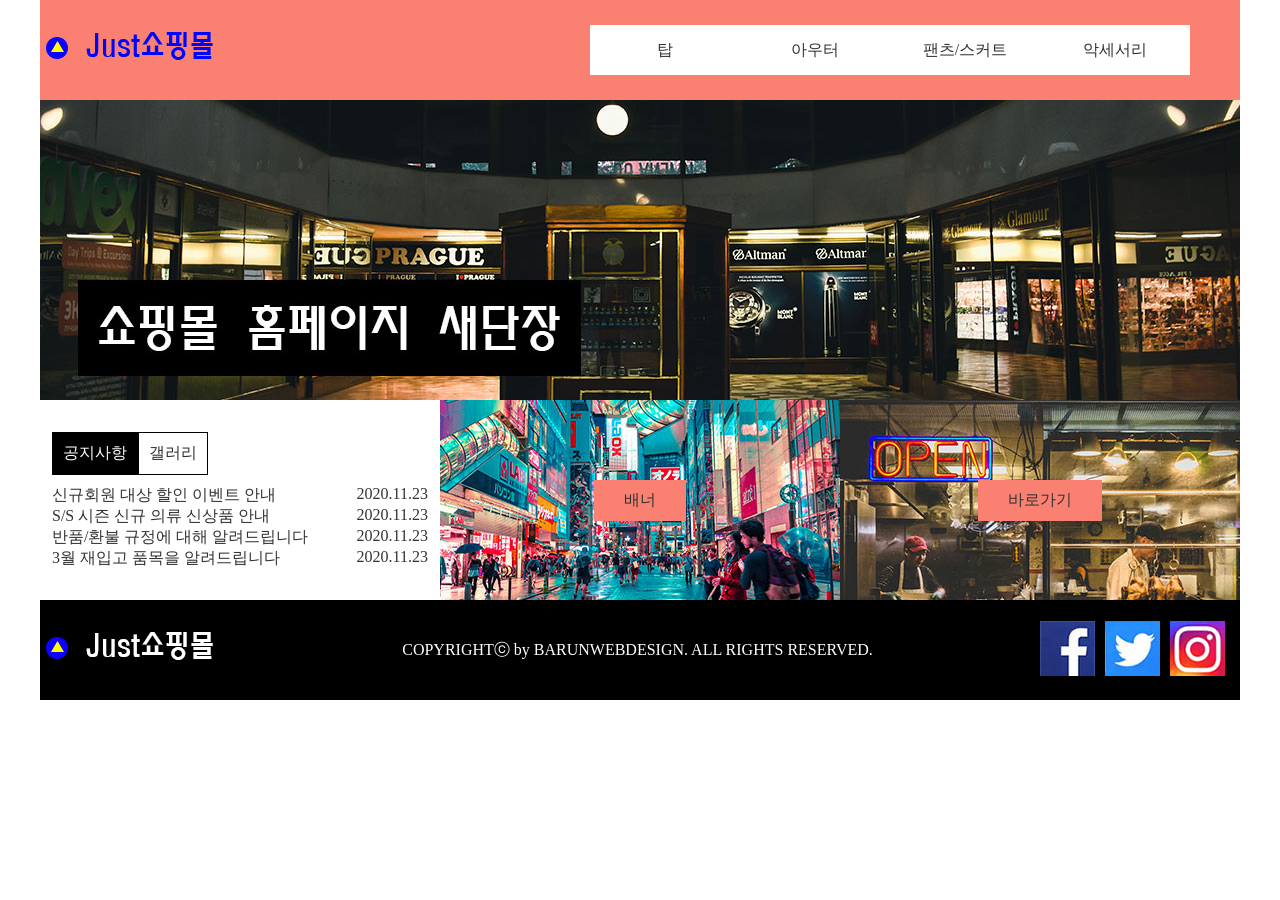
<file: 1. Just쇼핑몰/A-001/index.html>
<!DOCTYPE html>
<html lang="en">
<head>
    <meta charset="UTF-8">
    <meta name="viewport" content="width=device-width, initial-scale=1.0">
    <title>Just쇼핑몰</title>
    <link rel="stylesheet" href="./css/style.css">
    <script src="./js/jquery-1.12.3.js"></script>
    <script src="./js/index.js"></script>
</head>
<body>
    <header>
        <h1 class="logo">
            <a href="#"><img src="./img/logo.png" alt="Just쇼핑몰"></a>
        </h1>
        <ul class="gnb">
            <li><a href="#">탑</a>
                <ul>
                    <li><a href="#">블라우스</a></li>
                    <li><a href="#">티</a></li>
                    <li><a href="#">셔츠</a></li>
                    <li><a href="#">니트</a></li>
                </ul>
            </li>
            <li><a href="#">아우터</a>
                <ul>
                    <li><a href="#">자켓</a></li>
                    <li><a href="#">점퍼</a></li>
                    <li><a href="#">코트</a></li>
                </ul>
            </li>
            <li><a href="#">팬츠/스커트</a>
                <ul>
                    <li><a href="#">긴바지</a></li>
                    <li><a href="#">짧은바지</a></li>
                    <li><a href="#">스커트</a></li>
                    <li><a href="#">데님</a></li>
                </ul>
            </li>
            <li><a href="#">악세서리</a>
                <ul>
                    <li><a href="#">귀고리</a></li>
                    <li><a href="#">목걸이</a></li>
                    <li><a href="#">반지</a></li>
                    <li><a href="#">팔찌</a></li>
                </ul>
            </li>
            
        </ul>
    </header>

    <div class="station">
        <ul class="train">
            <li><img src="./img/slide1.jpg" alt="쇼핑몰 홈페이지 새단장"></li>
            <li><img src="./img/slide2.jpg" alt="이달의 쇼핑 이벤트"></li>
            <li><img src="./img/slide3.jpg" alt="장바구니 할인 이벤트"></li>
        </ul>
    </div>

    <div class="contents">
        <section>
            <div class="tab_admin">
                <div class="tabs">
                    <a href="#" class="on">공지사항</a>
                    <a href="#">갤러리</a>
                </div>
                <div class="tab_contents">
                    <ul class="notice on">
                        <li id="btn_open">
                            <a href="#">신규회원 대상 할인 이벤트 안내</a>
                            <span>2020.11.23</span>
                        </li>
                        <li>
                            <a href="#">S/S 시즌 신규 의류 신상품 안내</a>
                            <span>2020.11.23</span>
                        </li>
                        <li>
                            <a href="#">반품/환불 규정에 대해 알려드립니다</a>
                            <span>2020.11.23</span>
                        </li>
                        <li>
                            <a href="#">3월 재입고 품목을 알려드립니다</a>
                            <span>2020.11.23</span>
                        </li>
                    </ul>

                    <ul class="gall">
                        <li>
                            <a href="#"><img src="./img/icon1.jpg" alt="갤러리1 이미지"></a>
                        </li>
                        <li>
                            <a href="#"><img src="./img/icon2.jpg" alt="갤러리2 이미지"></a>
                        </li>
                        <li>
                            <a href="#"><img src="./img/icon3.jpg" alt="갤러리3 이미지"></a>
                        </li>
                    </ul>
                </div>
            </div>
        
        </section>

        <section class="banner">
            <a href="#">배너</a>
        </section>

        <section class="direct">
            <a href="#">바로가기</a>
        </section>
    </div>

    <footer>
        <h1 class="flogo">
            <a href="#"><img src="./img/flogo.png" alt="Just쇼핑몰"></a>
        </h1>

        <div class="copy">
            COPYRIGHTⓒ by BARUNWEBDESIGN. ALL RIGHTS RESERVED.
        </div>
        
        <ul class="sns">
            <li><a href="#"><img src="./img/sns1.jpg" alt="페이스북"></a></li>
            <li><a href="#"><img src="./img/sns2.jpg" alt="트위터"></a></li>
            <li><a href="#"><img src="./img/sns3.jpg" alt="인스타그램"></a></li>
        </ul>
    </footer>

    <div class="popup">
        <h2>신규회원 대상 이벤트 안내</h2>
        <p>
            즐거운 쇼핑 환경을 위해 항상 노력하는 JUST 쇼핑몰입니다.<br>
             고객님들께 한 단계 더 나아가 보답하는 ON쇼핑몰이 되고자신규회원 대상 10% 할인 이벤트를 실시하고 있습니다.<br>
              웹과 모바일에서 모두 이용 가능하며, 수준 높은 서비스를 위해 앞으로도 꾸준히 노력할 것을 약속드립니다.
        </p>
        <div class="popup_ctl">
            <span class="btn_close">닫기</span>
        </div>
    </div>
</body>
</html>
</file>
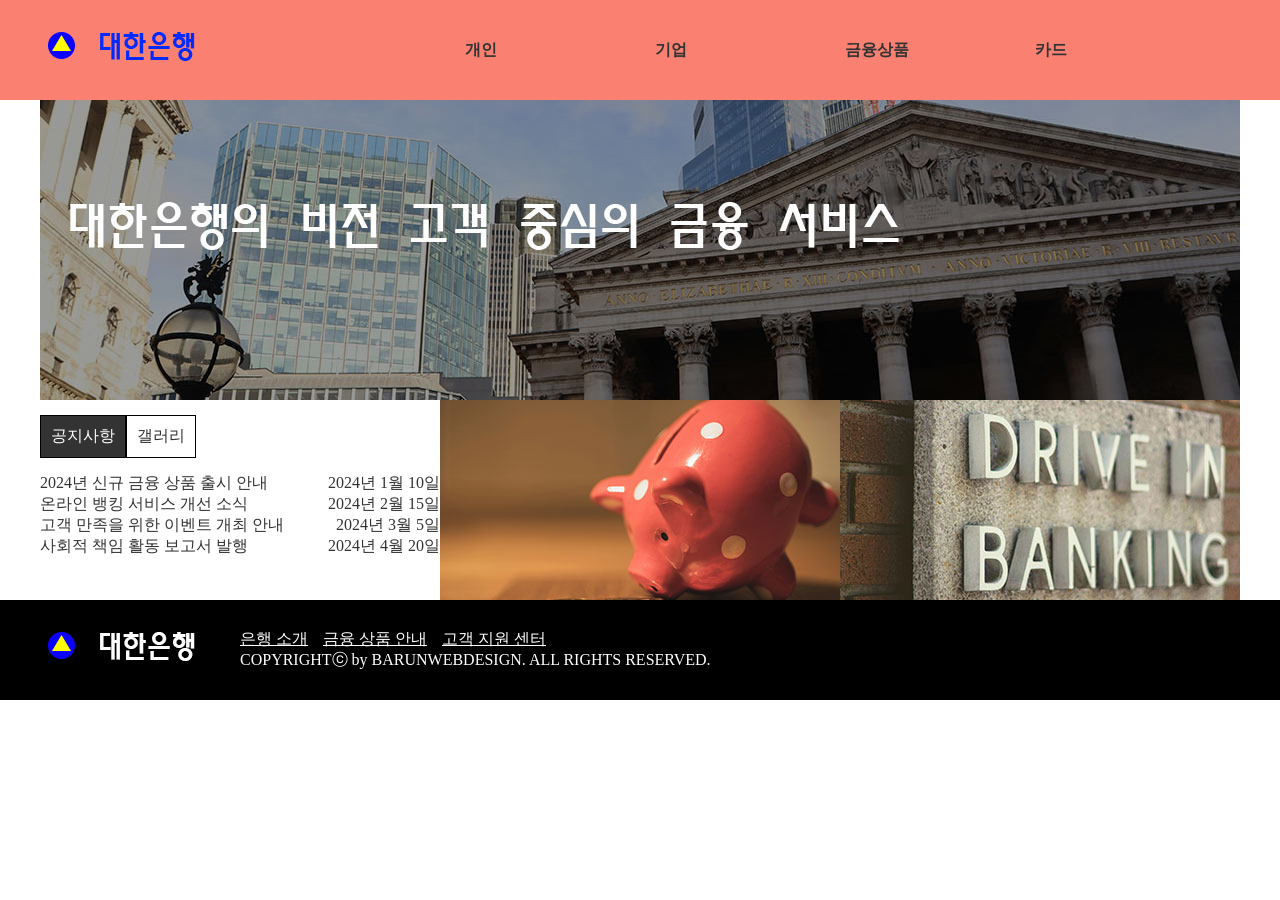
<file: 2. 대한은행/B001/index.html>
<!DOCTYPE html>
<html lang="en">
<head>
    <meta charset="UTF-8">
    <meta name="viewport" content="width=device-width, initial-scale=1.0">
    <title>대한은행</title>
    <link rel="stylesheet" href="./css/style.css">
    <script src="./js/jquery-1.12.3.js"></script>
    <script src="./js/index.js"></script>
</head>
<body>
    <div class="top">
        <header>
            <h1 class="logo">
                <a href="#"><img src="./img/logo.png" alt="대한은행"></a>
            </h1>
            <ul class="gnb">
                <li>
                    <a href="#">개인</a>
                    <ul>
                        <li><a href="#">조회</a></li>
                        <li><a href="#">이체</a></li>
                        <li><a href="#">공과금</a></li>
                        <li><a href="#">예금/신탁</a></li>
                    </ul>
                </li>
                <li>
                    <a href="#">기업</a>
                    <ul>
                        <li><a href="#">조회</a></li>
                        <li><a href="#">이체</a></li>
                        <li><a href="#">전자결제</a></li>
                        <li><a href="#">수표/어음</a></li>
                    </ul>
                </li>
                <li>
                    <a href="#">금융상품</a>
                    <ul>
                        <li><a href="#">저축상품</a></li>
                        <li><a href="#">대출상품</a></li>
                        <li><a href="#">투자상품</a></li>
                    </ul>
                </li>
                <li>
                    <a href="#">카드</a>
                    <ul>
                        <li><a href="#">카드정보</a></li>
                        <li><a href="#">카드신청</a></li>
                        <li><a href="#">이용내역조회</a></li>
                    </ul>
                </li>
            </ul>
        </header>
    </div>

    <div class="station">
        <ul class="train">
            <li><img src="./img/s1.jpg" alt="대한은행의 비전 고객 중심의 금융 서비스"></li>
            <li><img src="./img/s2.jpg" alt="혁신적인 금융 상품 소개 당신의 금융 파트너"></li>
            <li><img src="./img/s3.jpg" alt="사회적 책임 지속 가능한 발전을 위한 노력"></li>
        </ul>
    </div>
    
    <div class="contents">
        <section>
            <div class="tabs">
                <a href="#" class="on">공지사항</a>
                <a href="#">갤러리</a>
            </div>
            <div class="tab_contents">
                <ul class="notice on">
                    <li>
                        <a href="#" id="btn_open">2024년 신규 금융 상품 출시 안내</a>
                        <span>2024년 1월 10일</span>
                    </li>
                    <li>
                        <a href="#">온라인 뱅킹 서비스 개선 소식</a>
                        <span>2024년 2월 15일</span>
                    </li>
                    <li>
                        <a href="#">고객 만족을 위한 이벤트 개최 안내</a>
                        <span>2024년 3월 5일</span>
                    </li>
                    <li>
                        <a href="#">사회적 책임 활동 보고서 발행</a>
                        <span>2024년 4월 20일</span>
                    </li>
                </ul>

                <ul class="gall">
                    <li>
                        <a href="#"><img src="./img/icon1.jpg" alt="바로가기1"></a>
                    </li>
                    <li>
                        <a href="#"><img src="./img/icon2.jpg" alt="바로가기2"></a>
                    </li>
                    <li>
                        <a href="#"><img src="./img/icon3.jpg" alt="바로가기3"></a>
                    </li>
                </ul>
            </div>
        </section>

        <section class="banner">
            <a href="#"><img src="./img/banner.jpg" alt="배너 이미지1"></a>
        </section>

        <section class="direct">
            <a href="#"><img src="./img/direct.jpg" alt="바로가기 이미지"></a>
        </section>
    </div>

    <div class="bottom">
        <footer>
            <h1 class="flogo">
                <a href="#"><img src="./img/flogo.png" alt="대한은행"></a>
            </h1>
            <div>
                <ul class="foot_menu">
                    <li><a href="#">은행 소개</a></li>
                    <li><a href="#">금융 상품 안내</a></li>
                    <li><a href="#">고객 지원 센터</a></li>
                </ul>
                <div class="copy">COPYRIGHTⓒ by BARUNWEBDESIGN. ALL RIGHTS RESERVED.</div>
            </div>
        </footer>
    </div>

    <div class="popup">
        <h2>대한은행에 오신 것을 환영합니다!</h2>
        <p>
            안녕하세요!<br>
            대한은행을 방문해 주셔서 감사합니다.<br>
            고객님께 최상의 금융 서비스를 제공하기 위해 노력하고 있습니다.<br>
            새로운 금융 상품과 이벤트에 대한 정보는 아래 링크를 통해 확인해 주세요!
        </p>
        <div class="popup_ctl">
            <span class="btn_close">X닫기</span>
        </div>
    </div>
    
</body>
</html>
</file>
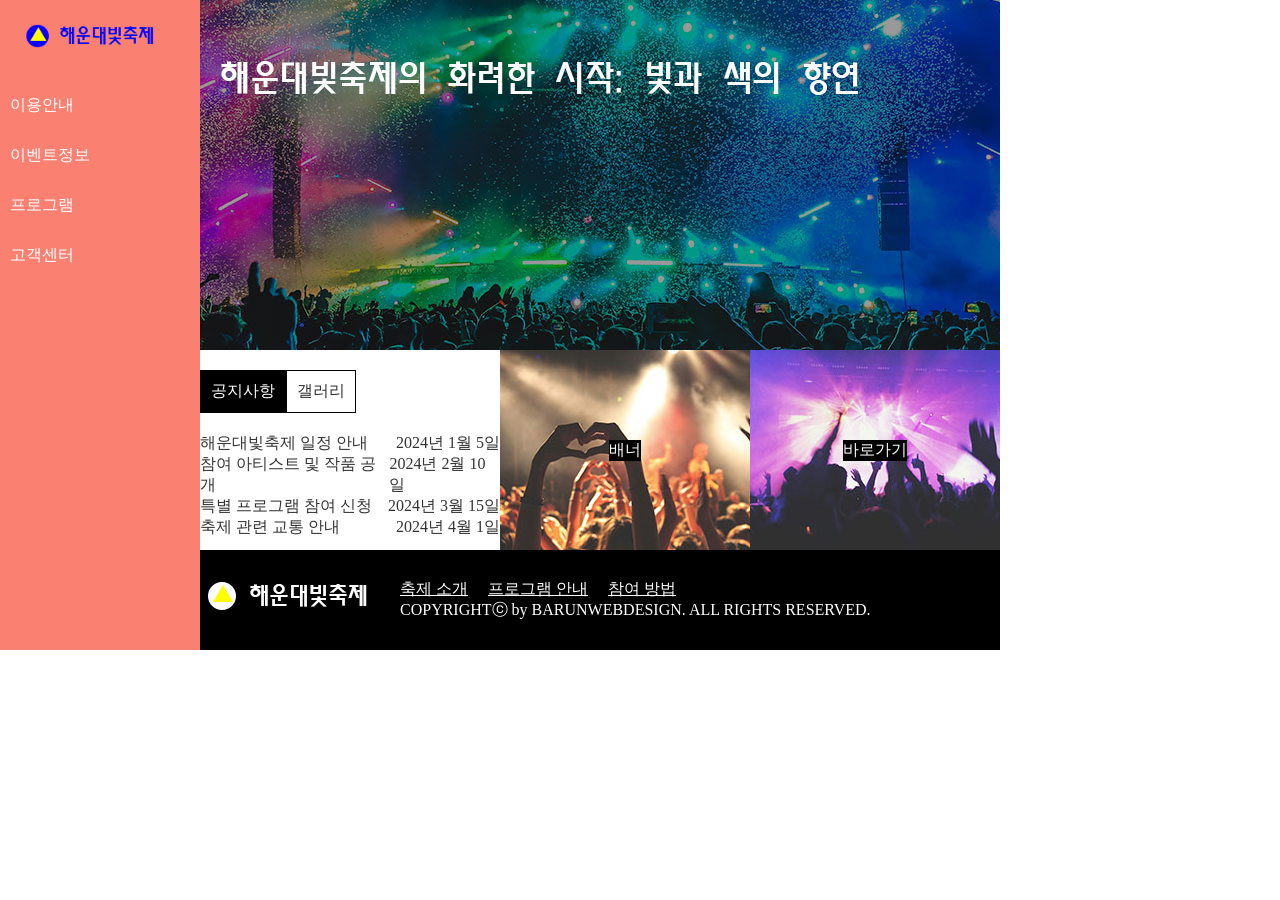
<file: 3. 해운대빛축제/C001/index.html>
<!DOCTYPE html>
<html lang="en">
<head>
    <meta charset="UTF-8">
    <meta name="viewport" content="width=device-width, initial-scale=1.0">
    <title>해운대빛축제</title>
    <link rel="stylesheet" href="./css/style.css">
    <script src="./js/jquery-1.12.3.js"></script>
    <script src="./js/index.js"></script>
</head>
<body>
    <div class="container">
        <header>
            <h1 class="logo">
                <a href="#"><img src="./img/logo.png" alt="해운대빛축제"></a>
            </h1>
            <ul class="gnb">
                <li>
                    <a href="#">이용안내</a>
                    <ul>
                        <li><a href="#">이용방법</a></li>
                        <li><a href="#">이용시간</a></li>
                        <li><a href="#">이용요금</a></li>
                    </ul>
                </li>
                <li>
                    <a href="#">이벤트정보</a>
                    <ul>
                        <li><a href="#">현장이벤트</a></li>
                        <li><a href="#">온라인이벤트</a></li>
                        <li><a href="#">이벤트예약</a></li>
                    </ul>
                </li>
                <li>
                    <a href="#">프로그램</a>
                    <ul>
                        <li><a href="#">프로그램안내</a></li>
                        <li><a href="#">온라인예약</a></li>
                        <li><a href="#">단체예약상담</a></li>
                    </ul>
                </li>
                <li>
                    <a href="#">고객센터</a>
                    <ul>
                        <li><a href="#">공지사항</a></li>
                        <li><a href="#">자주묻는질문</a></li>
                        <li><a href="#">자료실</a></li>
                    </ul>
                </li>
            </ul>
        </header>
        <div class="wrap">
            <div class="station">
                <ul class="train">
                    <li class="on"><img src="./img/s1.jpg" alt="해운대빛축제의 화려한 시작: 빛과 색의 향연"></li>
                    <li><img src="./img/s2.jpg" alt="주요 프로그램 소개: 가족과 함께하는 즐거운 시간"></li>
                    <li><img src="./img/s3.jpg" alt="빛의 예술: 설치 미술과 조명의 조화"></li>
                </ul>
            </div>

            <div class="contents">
                <section>
                    <div class="tabs">
                        <a href="#" class="on">공지사항</a>
                        <a href="#">갤러리</a>
                    </div>
                    <div class="tab_contents">
                        <ul class="notice on">
                            <li>
                                <a href="#" id="btn_open">해운대빛축제 일정 안내</a>
                                <span>2024년 1월 5일</span>
                            </li>
                            <li>
                                <a href="#">참여 아티스트 및 작품 공개</a>
                                <span>2024년 2월 10일</span>
                            </li>
                            <li>
                                <a href="#">특별 프로그램 참여 신청</a>
                                <span>2024년 3월 15일</span>
                            </li>
                            <li>
                                <a href="#">축제 관련 교통 안내</a>
                                <span>2024년 4월 1일</span>
                            </li>
                        </ul>
                        <ul class="gal">
                            <li>
                                <a href="#"><img src="./img/g1.jpg" alt="갤러리 이미지1"></a>
                            </li>
                            <li>
                                <a href="#"><img src="./img/g2.jpg" alt="갤러리 이미지2"></a>
                            </li>
                            <li>
                                <a href="#"><img src="./img/g3.jpg" alt="갤러리 이미지3"></a>
                            </li>
                        </ul>
                    </div>
                </section>
                <section class="banner">
                    <a href="#">배너</a>
                </section>
                <section class="direct">
                    <a href="#">바로가기</a>
                </section>
            </div>
            <footer>
                <h1>
                    <a href="#"><img src="./img/flogo.png" alt="해운대빛축제"></a>
                </h1>
                <div>
                    <ul class="foot_menu">
                        <li><a href="#">축제 소개</a></li>
                        <li><a href="#">프로그램 안내</a></li>
                        <li><a href="#">참여 방법</a></li>
                    </ul>
                    <div class="copy">
                        COPYRIGHTⓒ by BARUNWEBDESIGN. ALL RIGHTS RESERVED.
                    </div>
                </div>
            </footer>
        </div>
    </div>

    <div class="popup">
        <h2>해운대빛축제에 오신 것을 환영합니다!</h2>
        <p>
            안녕하세요!<br>
            해운대빛축제를 찾아주셔서 감사합니다.<br>
            올해 축제는 빛과 색의 환상적인 조화를 통해 여러분에게 특별한 경험을 선사할 예정입니다.<br>
            축제의 일정, 주요 프로그램, 그리고 특별 이벤트에 대한 정보는 아래 링크를 통해 확인하실 수 있습니다.<br>
            함께 즐거운 시간을 보내고 잊지 못할 추억을 만들어 보세요!
        </p>
        <div class="popup_ctl">
            <div class="btn_close">X닫기</div>
        </div>
    </div>
</body>
</html>
</file>
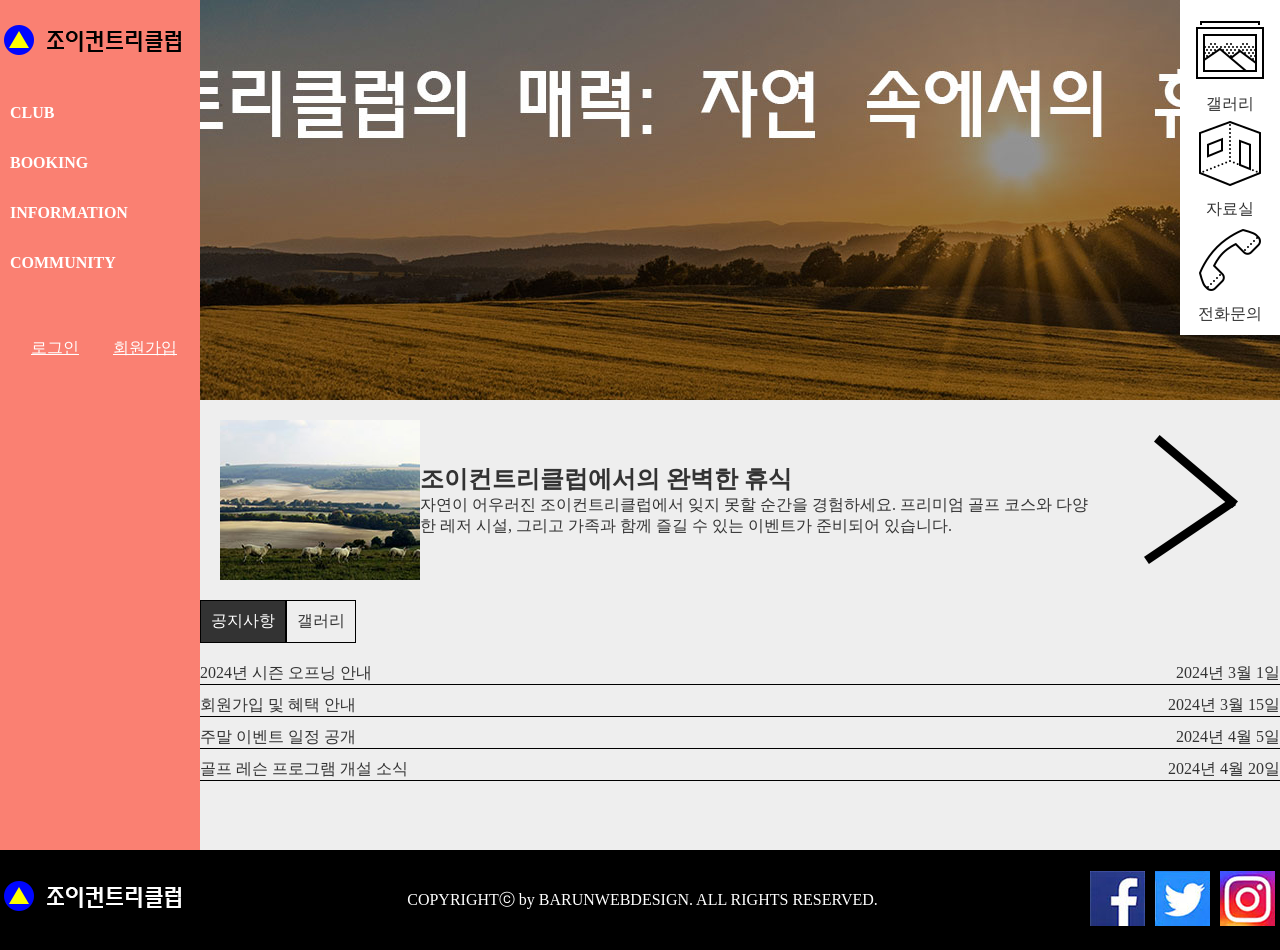
<file: 4. 조이컨트리클럽/D001/index.html>
<!DOCTYPE html>
<html lang="en">
<head>
    <meta charset="UTF-8">
    <meta name="viewport" content="width=device-width, initial-scale=1.0">
    <title>조이컨트리클럽</title>
    <link rel="stylesheet" href="./css/style.css">
    <script src="./js/jquery-1.12.3.js"></script>
    <script src="./js/index.js"></script>
</head>
<body>
    <div class="container">
        <header>
            <h1 class="logo">
                <img src="./img/logo.png" alt="조이컨트리클럽">
            </h1>
            <ul class="gnb">
                <li>
                    <a href="#">CLUB</a>
                    <ul>
                        <li>
                            <a href="#">클럽소개</a>
                        </li>
                        <li>
                            <a href="#">시설안내</a>
                        </li>
                    </ul>
                </li>
                <li>
                    <a href="#">BOOKING</a>
                    <ul>
                        <li>
                            <a href="#">요금안내</a>
                        </li>
                        <li>
                            <a href="#">예약안내</a>
                        </li>
                        <li>
                            <a href="#">위약안내</a>
                        </li>
                    </ul>
                </li>
                <li>
                    <a href="#">INFORMATION</a>
                    <ul>
                        <li>
                            <a href="#">명예의 전당</a>
                        </li>
                        <li>
                            <a href="#">이벤트</a>
                        </li>
                        <li>
                            <a href="#">자료실</a>
                        </li>
                        <li>
                            <a href="#">포토갤러리</a>
                        </li>
                    </ul>
                </li>
                <li>
                    <a href="#">COMMUNITY</a>
                    <ul>
                        <li>
                            <a href="#">공지사항</a>
                        </li>
                        <li>
                            <a href="#">Q&A</a>
                        </li>
                    </ul>
                </li>
            </ul>
            <ul class="spot">
                <li><a href="#">로그인</a></li>
                <li><a href="#">회원가입</a></li>
            </ul>
        </header>
        <div class="wrap">
            <div class="station">
                <ul class="train">
                    <li><img src="./img/s1.jpg" alt="조이컨트리클럽의 매력: 자연 속에서의 휴식"></li>
                    <li><img src="./img/s2.jpg" alt="주요 시설 안내: 골프, 레저 및 편의 시설"></li>
                    <li><img src="./img/s3.jpg" alt="이벤트 및 특별 프로그램: 가족과 함께하는 즐거운 시간"></li>
                </ul>
                <div class="direct">
                    <ul>
                        <li>
                            <a href="#">
                                <img src="./img/icon1.png" alt="갤러리">
                                <p>갤러리</p>
                            </a>
                        </li>
                        <li>
                            <a href="#">
                                <img src="./img/icon2.png" alt="자료실">
                                <p>자료실</p>
                            </a>
                        </li>
                        <li>
                            <a href="#">
                                <img src="./img/icon3.png" alt="전화문의">
                                <p>전화문의</p>
                            </a>
                        </li>
                    </ul>
                </div>
            </div>
            <div class="banner">
                <img src="./img/banner.jpg"  alt="배너">
                <div>
                    <h2>조이컨트리클럽에서의 완벽한 휴식</h2>
                    <p>
                        자연이 어우러진 조이컨트리클럽에서 잊지 못할 순간을 경험하세요.
                        프리미엄 골프 코스와 다양한 레저 시설, 그리고 가족과 함께 즐길 수 있는 이벤트가 준비되어 있습니다.
                    </p>
                </div>
                <img src="./img/arrow.png" alt="배너페이지 이동">
            </div>
            <div class="tabmenu">
                <div class="tabs">
                    <a href="#" class="on">공지사항</a>
                    <a href="#">갤러리</a>
                </div>
                <div class="tabcontents">
                    <ul class="notice on">
                        <li>
                            <a href="#" id="btn_open">2024년 시즌 오프닝 안내</a>
                            <span>2024년 3월 1일</span>
                        </li>
                        <li>
                            <a href="#">회원가입 및 혜택 안내</a>
                            <span>2024년 3월 15일</span>
                        </li>
                        <li>
                            <a href="#">주말 이벤트 일정 공개</a>
                            <span>2024년 4월 5일</span>
                        </li>
                        <li>
                            <a href="#">골프 레슨 프로그램 개설 소식</a>
                            <span>2024년 4월 20일</span>
                        </li>
                    </ul>
                    <ul class="gall">
                        <li>
                            <a href="#"><img src="./img/g1.jpg" alt="갤러리1"></a>
                        </li>
                        <li>
                            <a href="#"><img src="./img/g2.jpg" alt="갤러리2"></a>
                        </li>
                        <li>
                            <a href="#"><img src="./img/g3.jpg" alt="갤러리3"></a>
                        </li>
                    </ul>
                </div>
            </div>
        </div>
    </div>
    <footer>
        <h1 class="flogo">
            <a href="#">
                <img src="./img/flogo.png" alt="조이컨트리클럽">
            </a>
        </h1>
        <div class="copy">COPYRIGHTⓒ by BARUNWEBDESIGN. ALL RIGHTS RESERVED.</div>
        <ul class="sns">
            <li><a href="#"><img src="./img/sns1.jpg" alt="페이스북"></a></li>
            <li><a href="#"><img src="./img/sns2.jpg" alt="트위터"></a></li>
            <li><a href="#"><img src="./img/sns3.jpg" alt="인스타그램"></a></li>
        </ul>
    </footer>

    <div class="popup">
        <h2>조이컨트리클럽에 오신 것을 환영합니다!</h2>
        <p>
            안녕하세요!
            조이컨트리클럽을 찾아주셔서 감사합니다.
            저희 클럽은 자연과 함께하는 다양한 레저 활동을 통해 여러분에게 특별한 경험을 제공하고자 합니다.
            시설 안내와 최신 이벤트 정보는 아래 링크를 통해 확인해 주세요.
            가족 및 친구와 함께 잊지 못할 추억을 만들어보세요!
        </p>
        <div class="popup_ctl">
            <span class="btn_close">X닫기</span>
        </div>
    </div>
    
</body>
</html>
</file>
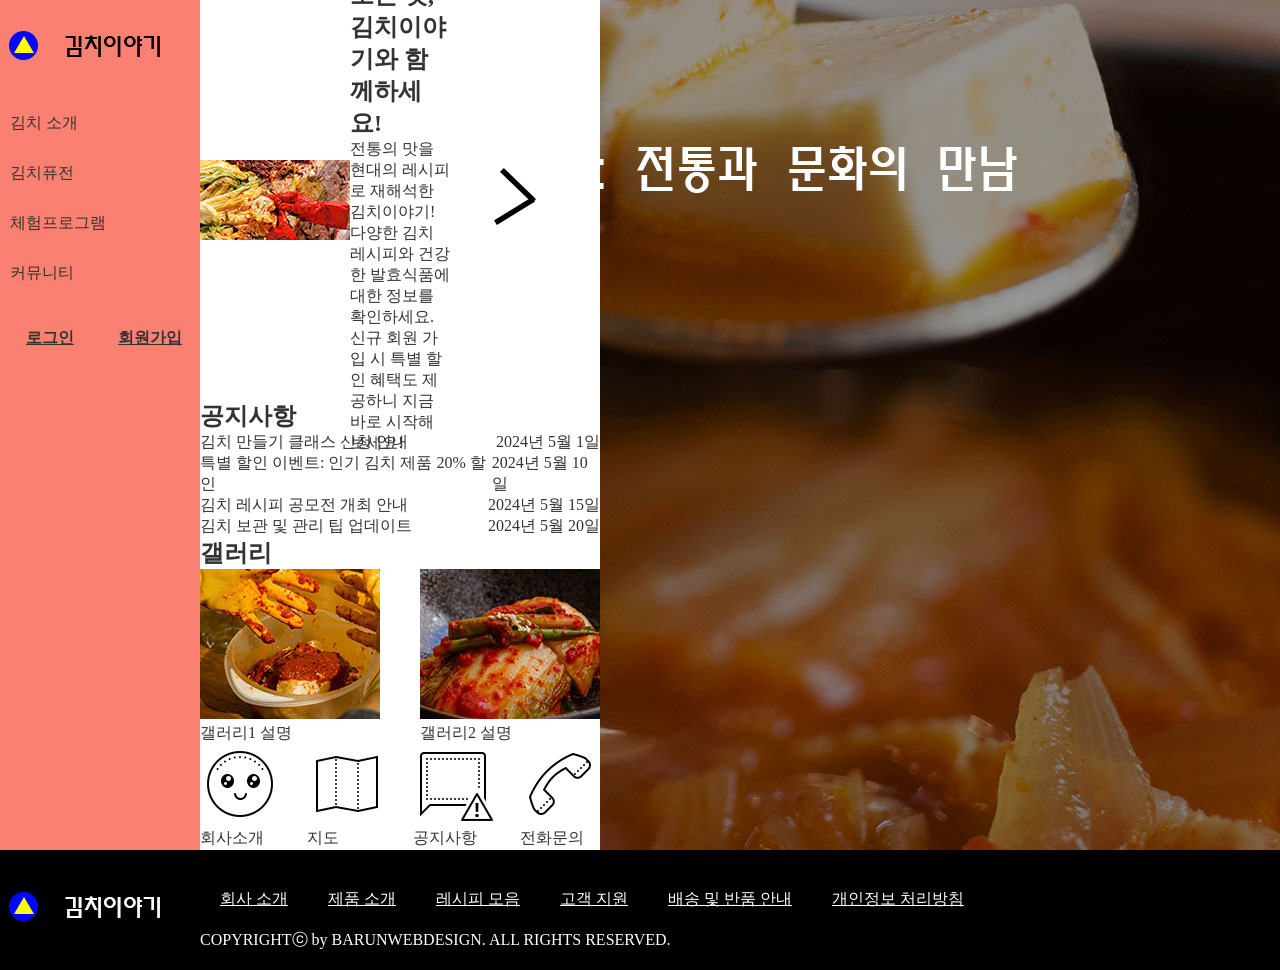
<file: 5. 김치이야기/E001/index.html>
<!DOCTYPE html>
<html lang="en">
<head>
    <meta charset="UTF-8">
    <meta name="viewport" content="width=device-width, initial-scale=1.0">
    <title>김치이야기</title>
    <link rel="stylesheet" href="./css/style.css">
    <script src="./js/jquery-1.12.3.js"></script>
    <script src="./js/index.js"></script>
</head>
<body>
    <div class="container">
        <header>
            <h1 class="logo">
                <a href="#"><img src="./img/logo.png" alt="김치이야기"></a>
            </h1>
            <ul class="gnb">
                <li>
                    <a href="#">김치 소개</a>
                    <ul>
                        <li>
                            <a href="#">초대의 글</a>
                        </li>
                        <li>
                            <a href="#">김치의 유래</a>
                        </li>
                        <li>
                            <a href="#">김치 재료</a>
                        </li>
                        <li>
                            <a href="#">오시는 길</a>
                        </li>
                    </ul>
                </li>
                <li>
                    <a href="#">김치퓨전</a>
                    <ul>
                        <li>
                            <a href="#">지역별 김치</a>
                        </li>
                        <li>
                            <a href="#">김치 스파게티</a>
                        </li>
                        <li>
                            <a href="#">김치 볶음밥</a>
                        </li>
                        <li>
                            <a href="#">김치와 고기</a>
                        </li>
                    </ul>
                </li>
                <li>
                    <a href="#">체험프로그램</a>
                    <ul>
                        <li>
                            <a href="#">김치 담그기</a>
                        </li>
                        <li>
                            <a href="#">명사와 함께</a>
                        </li>
                        <li>
                            <a href="#">관람하기</a>
                        </li>
                        <li>
                            <a href="#">예약하기</a>
                        </li>
                    </ul>
                </li>
                <li>
                    <a href="#">커뮤니티</a>
                    <ul>
                        <li>
                            <a href="#">공지사항</a>
                        </li>
                        <li>
                            <a href="#">참여게시판</a>
                        </li>
                        <li>
                            <a href="#">자료실</a>
                        </li>
                    </ul>
                </li>
            </ul>
            <ul class="spot">
                <li>
                    <a href="#">로그인</a>
                </li>
                <li>
                    <a href="#">회원가입</a>
                </li>
            </ul>
        </header>
        <div class="contents">
            <section class="banner">
                <img src="./img/banner.jpg" alt="김치의 모든 것, 김치이야기와 함께하세요!">
                <div class="bannertxt">
                    <h2>김치의 모든 것, 김치이야기와 함께하세요!</h2>
                    <p>
                        전통의 맛을 현대의 레시피로 재해석한 김치이야기!
                        다양한 김치 레시피와 건강한 발효식품에 대한 정보를 확인하세요.
                        신규 회원 가입 시 특별 할인 혜택도 제공하니 지금 바로 시작해 보세요!
                    </p>
                </div>
                <img src="./img/arrow.png" alt="배너 링크 이동">
            </section>
            <section>
                <h2>공지사항</h2>
                <ul class="notice">
                    <li>
                        <a href="#" id="btn_open">김치 만들기 클래스 신청 안내</a>
                        <span>2024년 5월 1일</span>
                    </li>
                    <li>
                        <a href="#">특별 할인 이벤트: 인기 김치 제품 20% 할인</a>
                        <span>2024년 5월 10일</span>
                    </li>
                    <li>
                        <a href="#">김치 레시피 공모전 개최 안내</a>
                        <span>2024년 5월 15일</span>
                    </li>
                    <li>
                        <a href="#">김치 보관 및 관리 팁 업데이트</a>
                        <span>2024년 5월 20일</span>
                    </li>
                </ul>
            </section>
            <section>
                <h2>갤러리</h2>
                <ul class="gall">
                    <li>
                        <a href="#">
                            <img src="./img/g1.jpg" alt="갤러리1">
                            <p>갤러리1 설명</p>
                        </a>
                    </li>
                    <li>
                        <a href="#">
                            <img src="./img/g2.jpg" alt="갤러리2">
                            <p>갤러리2 설명</p>
                        </a>
                    </li>
                </ul>
            </section>
            <section>
                <ul class="direct">
                    <li>
                        <a href="#">
                            <img src="./img/icon1.png" alt="회사소개">
                            <p>회사소개</p>
                        </a>
                    </li>
                    <li>
                        <a href="#">
                            <img src="./img/icon2.png" alt="지도">
                            <p>지도</p>
                        </a>
                    </li>
                    <li>
                        <a href="#">
                            <img src="./img/icon3.png" alt="공지사항">
                            <p>공지사항</p>
                        </a>
                    </li>
                    <li>
                        <a href="#">
                            <img src="./img/icon4.png" alt="전화문의">
                            <p>전화문의</p>
                        </a>
                    </li>
                </ul>
            </section>
        </div>
        <div class="station">
            <ul class="train">
                <li><img src="./img/s1.jpg" alt="김치의 역사: 전통과 문화의 만남"></li>
                <li><img src="./img/s2.jpg" alt="다양한 김치 레시피: 집에서 쉽게 만들기"></li>
                <li><img src="./img/s3.jpg" alt="김치의 건강 효능: 몸에 좋은 발효식품"></li>
            </ul>
        </div>
    </div>
    <footer>
        <h1 class="flogo">
            <a href="#"><img src="./img/flogo.png" alt="김치이야기"></a>
        </h1>
        <div class="info">
            <ul class="fmenu">
                <li><a href="#">회사 소개</a></li>
                <li><a href="#">제품 소개</a></li>
                <li><a href="#">레시피 모음</a></li>
                <li><a href="#">고객 지원</a></li>
                <li><a href="#">배송 및 반품 안내</a></li>
                <li><a href="#">개인정보 처리방침</a></li>
            </ul>
            <div class="copy">COPYRIGHTⓒ by BARUNWEBDESIGN. ALL RIGHTS RESERVED.</div>
        </div>
    </footer>

    <div class="modal"></div>
    <div class="popup">
        <h2>김치이야기에 오신 것을 환영합니다!</h2>
        <p>
            안녕하세요! 김치이야기를 방문해 주셔서 감사합니다.
            우리의 특별한 김치 레시피와 다양한 정보를 통해 김치의 매력을 함께 느껴보세요!
            신규 회원 가입 시 첫 구매에 대한 할인 혜택도 있으니 놓치지 마세요!
        </p>
        <div class="popup_ctl">
            <span class="btn_close">X닫기</span>
        </div>
    </div>
</body>
</html>
</file>
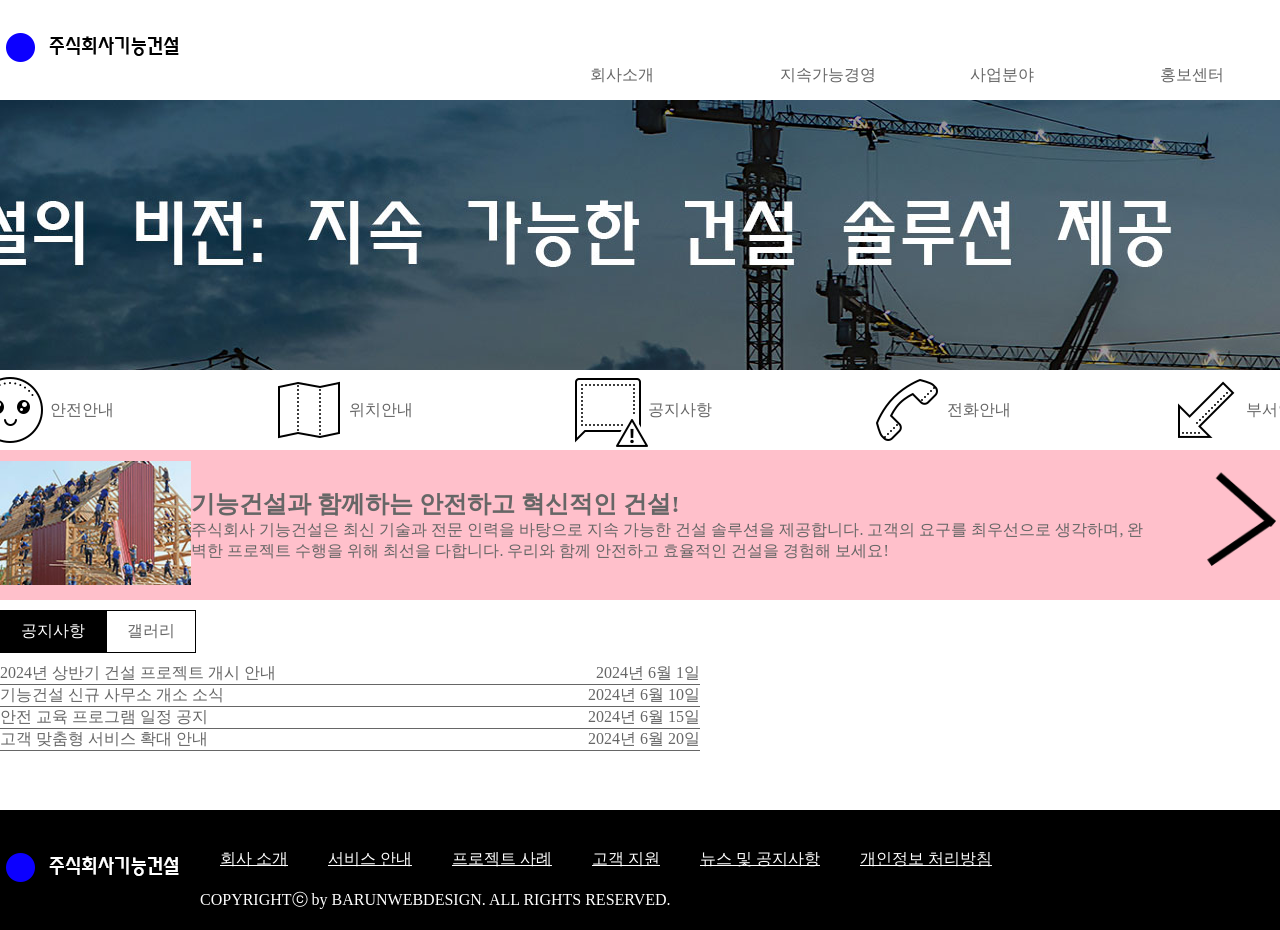
<file: 6. 주식회사 기능건설/F001/index.html>
<!DOCTYPE html>
<html lang="en">
<head>
    <meta charset="UTF-8">
    <meta name="viewport" content="width=device-width, initial-scale=1.0">
    <title>주식회사기능건설</title>
    <link rel="stylesheet" href="./css/style.css">
    <script src="./js/jquery-1.12.3.js"></script>
    <script src="./js/index.js"></script>
</head>
<body>
    <header>
        <h1 class="logo">
            <a href="#"><img src="./img/logo.png" alt="주식회사 기능건설"></a>
        </h1>
        <ul class="gnb">
            <li>
                <a href="#">회사소개</a>
                <ul>
                    <li><a href="#">기업정보</a></li>
                    <li><a href="#">CEO인사말</a></li>
                    <li><a href="#">연혁</a></li>
                    <li><a href="#">조직도</a></li>
                </ul>
            </li>
            <li>
                <a href="#">지속가능경영</a>
                <ul>
                    <li><a href="#">윤리경영</a></li>
                    <li><a href="#">품질경영</a></li>
                    <li><a href="#">안전경영</a></li>
                    <li><a href="#">환경경영</a></li>
                </ul>
            </li>
            <li>
                <a href="#">사업분야</a>
                <ul>
                    <li><a href="#">건축사업</a></li>
                    <li><a href="#">토목사업</a></li>
                    <li><a href="#">주택사업</a></li>
                    <li><a href="#">환경/플랜트</a></li>
                </ul>
            </li>
            <li>
                <a href="#">홍보센터</a>
                <ul>
                    <li><a href="#">뉴스</a></li>
                    <li><a href="#">분양뉴스</a></li>
                    <li><a href="#">CI/BI</a></li>
                </ul>
            </li>
        </ul>
    </header>
    <div class="station">
        <ul class="train">
            <li class="on"><img src="./img/s1.jpg" alt="기능건설의 비전: 지속 가능한 건설 솔루션 제공"></li>
            <li><img src="./img/s2.jpg" alt="완공 프로젝트 소개: 우리의 성과와 경험"></li>
            <li><img src="./img/s3.jpg" alt="고객 맞춤형 서비스: 고객과 함께하는 건설 과정"></li>
        </ul>
        <div class="direct">
            <ul>
                <li>
                    <a href="#">
                        <img src="./img/icon1.png" alt="안전안내">
                        <p>안전안내</p>
                    </a>
                </li>
                <li>
                    <a href="#">
                        <img src="./img/icon2.png" alt="위치안내">
                        <p>위치안내</p>
                    </a>
                </li>
                <li>
                    <a href="#">
                        <img src="./img/icon3.png" alt="공지사항">
                        <p>공지사항</p>
                    </a>
                </li>
                <li>
                    <a href="#">
                        <img src="./img/icon4.png" alt="전화안내">
                        <p>전화안내</p>
                    </a>
                </li>
                <li>
                    <a href="#">
                        <img src="./img/icon5.png" alt="부서안내">
                        <p>부서안내</p>
                    </a>
                </li>
            </ul>
        </div>
    </div>
    <div class="banner">
        <a href="#"><img src="./img/banner.jpg" alt="배너이미지"></a>
        <div class="bannertxt">
            <h2>기능건설과 함께하는 안전하고 혁신적인 건설!</h2>
            <p>
                주식회사 기능건설은 최신 기술과 전문 인력을 바탕으로 지속 가능한 건설 솔루션을 제공합니다.
                고객의 요구를 최우선으로 생각하며, 완벽한 프로젝트 수행을 위해 최선을 다합니다.
                우리와 함께 안전하고 효율적인 건설을 경험해 보세요!
            </p>
        </div>
        <a href="#"><img src="./img/arrow.png" alt="배너 바로가기"></a>
    </div>
    <div class="contents">
        <div class="tabs">
            <a href="#" class="on">공지사항</a>
            <a href="#">갤러리</a>
        </div>
        <div class="tab_contents">
            <ul class="notice on">
                <li>
                    <a href="#" id="btn_open">2024년 상반기 건설 프로젝트 개시 안내</a>
                    <span>2024년 6월 1일</span>
                </li>
                <li>
                    <a href="#">기능건설 신규 사무소 개소 소식</a>
                    <span>2024년 6월 10일</span>
                </li>
                <li>
                    <a href="#">안전 교육 프로그램 일정 공지</a>
                    <span>2024년 6월 15일</span>
                </li>
                <li>
                    <a href="#">고객 맞춤형 서비스 확대 안내</a>
                    <span>2024년 6월 20일</span>
                </li>
            </ul>
            <ul class="gall">
                <li>
                    <a href="#">
                        <img src="./img/g1.jpg" alt="갤러리1">
                        <p>갤러리1</p>
                    </a>
                </li>
                <li>
                    <a href="#">
                        <img src="./img/g2.jpg" alt="갤러리2">
                        <p>갤러리2</p>
                    </a>
                </li>
                <li>
                    <a href="#">
                        <img src="./img/g3.jpg" alt="갤러리3">
                        <p>갤러리3</p>
                    </a>
                </li>
            </ul>
        </div>
    </div>
    <footer>
        <h1>
            <a href="#"><img src="./img/flogo.png" alt="주식회사 기능건설"></a>
        </h1>
        <div class="info">
            <ul class="fmenu">
                <li><a href="#">회사 소개</a></li>
                <li><a href="#">서비스 안내</a></li>
                <li><a href="#">프로젝트 사례</a></li>
                <li><a href="#">고객 지원</a></li>
                <li><a href="#">뉴스 및 공지사항</a></li>
                <li><a href="#">개인정보 처리방침</a></li>
            </ul>
            <div class="copy">COPYRIGHTⓒ by BARUNWEBDESIGN. ALL RIGHTS RESERVED.</div>
        </div>
    </footer>

    <div class="popup">
        <h2>주식회사 기능건설에 오신 것을 환영합니다!</h2>
        <p>
            안녕하세요! 기능건설을 방문해 주셔서 감사합니다.
            우리 회사는 혁신적이고 안전한 건설 솔루션을 제공하여 고객의 기대를 뛰어넘는 결과를 만들어가고 있습니다.
            새로운 소식과 프로젝트 정보를 확인하고, 고객 맞춤형 서비스를 경험해 보세요!
        </p>
        <div class="popup_ctl">
            <span class="btn_close">X닫기</span>
        </div>
    </div>
    
</body>
</html>
</file>
<file: 1. Just쇼핑몰/A-001/css/style.css>
@charset "utf-8";

*{
    margin: 0;
    padding: 0;
}
a{
    text-decoration: inherit;
    color: inherit;
}
ul,ol{
    list-style: none;
}
img{
    max-width: 100%;
}

/* common */

html{
    background-color: #fff;
    color: #333;
}

/* header */
header{
    width: 1200px;
    height: 100px;
    margin: 0 auto;
    background-color: salmon;
    display: flex;
    justify-content: space-between;
    position: relative;
    z-index: 100;
}

.logo{
    display: flex;
    align-items: center;
}

.gnb{
    display: flex;
    text-align: center;
    margin-right: 50px;
    margin-top: 25px;
    background-color: #fff;
    transition: all 0.6s ease 0s;
    overflow: hidden;
    height: 50px;
}

.gnb:hover{
    height: 170px;
}

.gnb>li:hover>a{
    background-color: #000;
    color: #fff;
}

.gnb>li>ul>li>a:hover{
    background-color: #000;
    color: #fff;
}

.gnb>li>a{
    display: flex;
    width: 150px;
    height: 50px;
    align-items: center;
    justify-content: center;
}

.gnb>li>ul>li>a{
    display: flex;
    width: 150px;
    height: 30px;
    align-items: center;
    justify-content: center;
}

.station{
    width: 1200px;
    height: 300px;
    margin: 0 auto;
    overflow: hidden;
}

.train{
    width: 100%;
    height: 300%;
    transition: all 0.6s ease 0s;
}

.train>li{
    width: 100%;
    height: 33.333%;
}

.train>li img{
    width: 100%;
    height: 100%;
    object-fit: cover;
}

.contents{
    width: 1200px;
    height: 200px;
    display: flex;
    margin: 0 auto;
}

.contents>section{
    flex: 1;
    display: flex;
    justify-content: center;
    align-items: center;
}

.tab_admin{
    width: 94%;
}

.tabs{
    display: flex;
    margin-bottom: 10px;
}

.tabs a{
    padding: 10px;
    border: 1px solid black;
}

.tabs a.on{
    background-color: #000;
    color: #fff;
}

.notice li{
    display: flex;
    justify-content: space-between;
}

.gall{
    display: flex;
    justify-content: space-between;
}

.tab_contents>ul{
    display: none;
}

.tab_contents>ul.on{
    display: block;
}

.banner{
    background: url(../img/banner.jpg) no-repeat 50% 50% / cover;
}

.banner a{
    background-color: salmon;
    padding: 10px 30px;
}

.direct{
    background: url(../img/direct.jpg) no-repeat 50% 50% / cover;
}

.direct a{
    background-color: salmon;
    padding: 10px 30px;
}

footer{
    width: 1200px;
    height: 100px;
    background-color: #000;
    color: #fff;
    margin: 0 auto;
    display: flex;
    justify-content: space-between;
    align-items: center;
}

.sns{
    display: flex;
    margin-right: 10px;
}

.sns>li{
    padding: 5px;
}

.popup{
    position: fixed;
    left: 250px;
    top: 250px;
    width: 300px;
    padding: 20px;
    background-color: #fff;
    border: 1px solid black;
    display: none;
}

.popup.on{
    display: block;
}

.popup>*{
    margin: 10px auto;
}

.popup_ctl{
    display: flex;
    justify-content: flex-end;
}

.btn_close{
    border: 1px solid black;
    cursor: pointer;
    padding: 10px;
}
</file>
<file: 2. 대한은행/B001/css/style.css>
@charset "utf-8";

*{margin: 0; padding: 0;}
a{text-decoration: inherit; color: inherit;}
ul{list-style: none;}
img{max-width: 100%;}
html{background-color: #fff; color: #333;}

/* header */
.top{
    height: 100px;
    background-color: salmon;
}

header{
    width: 1200px;
    height: 100px;
    margin: 0 auto;
    display: flex;
    justify-content: space-between;
    position: relative;
    z-index: 100;
}

.logo{
    display: flex;
    align-items: center;
}

.gnb{
    display: flex;
    margin-top: 25px;
    margin-right: 25px;

    height: 50px;
    overflow: hidden;
    transition: all 0.6s ease 0s;
}

.gnb:hover{
    height: 200px;
    background-color: #fff;
}

.gnb>li>a{
    display: flex;
    width: 180px;
    height: 50px;
    align-items: center;
    padding-left: 10px;
    font-weight: bold;
}

.gnb>li>ul>li>a{
    display: flex;
    width: 180px;
    height: 30px;
    align-items: center;
    padding-left: 10px;
}

.gnb li:hover>a{
    background-color: #333;
    color: #fff;
}

.station{
    width: 1200px;
    height: 300px;
    margin: 0 auto;
    overflow: hidden;
}

.train{
    width: 300%;
    height: 100%;
    display: flex;
    transition: all 0.6s ease 0s;
}

.train>li{
    flex: 1;
}

.train>li img{
    width: 100%;
    height: 100%;
    object-fit: cover;
}

.contents{
    width: 1200px;
    height: 200px;
    margin: 0 auto;
    display: flex;
}

.contents>section{
    flex: 1;
}

.tabs{
    display: flex;
    margin: 15px 0;
}

.tabs a{
    padding: 10px;
    border: 1px solid black;
}

.tabs a.on{
    background-color: #333;
    color: #fff;
}

.notice li{
    display: flex;
    justify-content: space-between;
}

.gall{
    display: flex;
    justify-content: space-between;
    display: none;
}

.gall.on{
    display: flex;
}

.notice{
    display: none;
}

.notice.on{
    display: block;
}

.bottom{
    height: 100px;
    background-color: #000;
    color: #fff;
}

footer{
    width: 1200px;
    height: 100%;
    margin: 0 auto;
    display: flex;
    align-items: center;
}

.foot_menu{
    display: flex;
}

.foot_menu>li{
    margin-right: 15px;
    text-decoration: underline;
}

.popup{
    position: fixed;
    width: 300px;
    padding: 20px;
    left: 50%;
    top: 50%;
    transform: translate(-50%, -50%);
    border: 1px solid #000;
    background-color: #fff;
    display: none;
}

.popup.on{
    display: block;
}

.popup_ctl{
    margin-top: 20px;
    display: flex;
    justify-content: flex-end;
}

.btn_close{
    padding: 3px;
    border: 1px solid #000;
    cursor: pointer;
}
</file>
<file: 3. 해운대빛축제/C001/css/style.css>
@charset "uft-8";

*{margin: 0; padding: 0;}
a{text-decoration: inherit; color: inherit;}
ul{list-style: none;}
img{max-width: 100%;}
html{background-color: #fff; color: #333;}


/* header*/
.container{
    width: 1000px;
    height: 650px;
    display: flex;
} 

header{
    width: 200px;
    height: 650px;
    background-color: salmon;
}

.logo{
    margin: 20px;
}

.gnb{
    width: 180px;
    margin: 0 auto;
    color: #fff;
}

.gnb>li>a{
    width: 180px;
    display: flex;
    height: 50px;
    align-items: center;
}

.gnb>li>ul>li>a{
    display: flex;
    width: 180px;
    height: 30px;
    align-items: center;
}

.gnb ul{
    height: 0;
    overflow: hidden;
    transition: all 0.6s ease 0s;
    background-color: blue;
}

.gnb>li:hover ul{
    height: 100px;
}

.gnb li:hover>a{
    background-color: #000;
    color: #fff;
}

.station{
    width: 800px;
    height: 350px;
}

.train{
    width: 100%;
    height: 100%;
    position: relative;
}

.train>li{
    width: 100%;
    height: 100%;
    position: absolute;
    left: 0;
    top: 0;
    opacity: 0;
    pointer-events: none;
    transition: all 0.6s ease 0s;
}

.train>li.on{
    opacity: 1;
    pointer-events: auto;
}

.contents{
    width: 800px;
    height: 200px;
    display: flex;
}

.contents>section{
    width: 250px
}

.contents>section:nth-of-type(1){
    width: 300px;
}

.tabs{
    display: flex;
    margin: 20px 0;
}

.tabs a{
    padding: 10px;
    border: 1px solid #000
}

.tabs a.on{
    background-color: #000;
    color: #fff;
}

.tab_contents>ul{
    display: none;
}

.notice.on{
    display: block;
}

.gal.on{
    display: flex;
}

.notice li{
    display: flex;
    justify-content: space-between;
}

.gal{
    display: flex;
    justify-content: space-between;
}

.banner{
    background: url(../img/banner.jpg) no-repeat 50% 50% / cover;
    display: flex;
    justify-content: center;
    align-items: center;
}

.banner a{
    background-color: #000;
    color: #fff;
}

.direct{
    background: url(../img/direct.jpg) no-repeat 50% 50% / cover;
    display: flex;
    justify-content: center;
    align-items: center;
}

.direct a{
    background-color: #000;
    color: #fff;
}

footer{
    background-color: #000;
    color: #fff;
    width: 800px;
    height: 100px;
    display: flex;
    align-items: center;
}

.foot_menu{
    display: flex;                 
}

.foot_menu>li{
    margin-right: 20px;
    text-decoration: underline;
}

.popup{
    position: fixed;
    left: 300px;
    top: 100px;
    background-color: #fff;
    width: 300px;
    border: 1px solid #000;
    padding: 30px;
    display: none;
}

.popup.on{
    display: block;
}

.popup_ctl{
    display: flex;
    justify-content: flex-end;
    margin-top: 20px;
}

.btn_close{
    border: 1px solid #000;
    padding: 5px 35px;
    cursor: pointer;
}
</file>
<file: 4. 조이컨트리클럽/D001/css/style.css>
@charset "uft-8";
*{margin: 0; padding: 0;}
a{text-decoration: inherit; color: inherit;}
ul{list-style: none;}
img{max-width: 100%;}
html{background-color: #fff; color: #333;}

.container{
    height: 850px;
    background-color: #eee;
    display: flex;
}

header{
    width: 200px;
    background-color: salmon;
}

.logo{
    margin: 20px 0;
}

.gnb{
    width: 180px;
    margin: 0 auto;
}

.gnb>li>a{
    display: flex;
    width: 180px;
    height: 50px;
    align-items: center;
    font-weight: bold;
    color: #fff;
}

.gnb>li>ul>li>a{
    display: flex;
    width: 180px;
    height: 30px;
    align-items: center;
}

.gnb>li>ul{
    background-color: #fff;
    height: 0;
    overflow: hidden;
    transition: all 0.6s ease 0s;
}

.gnb>li:hover ul{
    height: 130px;
}

.gnb>li>ul>li:hover a{
    background-color: #000;
    color: #fff;
}

.spot{
    display: flex;
    width: 180px;
    margin: 0 auto;
    margin-top: 50px;
    color: #fff;
    text-decoration: underline;
}

.spot>li{
    flex: 1;
    text-align: center;
}

.wrap{
    width: calc(100% - 200px);
}

.station{
    width: 100%;
    height: 400px;
    overflow: hidden;
    position: relative;
}

.train{
    width: 100%;
    height: 300%;
    transition: all 0.6s ease 0s;
}

.train>li{
    width: 100%;
    height: 33.333%;
}

.train>li img{
    width: 100%;
    height: 100%;
    object-fit: cover;
}

.direct{
    position: absolute;
    right: 0;
    top: 0;
    background-color: #fff;
    text-align: center;
    padding: 10px;
}

.banner{
    width: 100%;
    height: 200px;
    display: flex;
    align-items: center;
    justify-content: space-between;
    padding: 0 20px;
}

.tabmenu{
    width: 100%;
    height: 250px;
}

.tabcontents>ul{
    display: none;
}

.notice.on{
    display: block;
}

.gall.on{
    display: flex;
}

.tabs{
    display: flex;
    margin-bottom: 20px;
}

.tabs a{
    padding: 10px;
    border: 1px solid #000;
}

.tabs a.on{
    background-color: #333;
    color: #fff;
}

.notice li{
    display: flex;
    justify-content: space-between;
    border-bottom: 1px solid #000;
    margin-bottom: 10px;
}

.gall{
    display: flex;
    justify-content: space-between;
}

footer{
    height: 100px;
    background-color: #000;
    color: #fff;
    display: flex;
    align-items: center;
    justify-content: space-between;
}

.sns{
    display: flex;
    padding: 5px;
    gap: 10px;
}

.popup{
    position: fixed;
    width: 300px;
    left: 300px;
    top: 300px;
    border: 3px solid #000;
    background-color: #fff;
    display: none;
}

.popup.on{
    display: block;
}

.popup_ctl{
    margin-top: 20px;
    display: flex;
    justify-content: flex-end;
    padding: 10px;
}

.btn_close{
    border: 1px solid #000;
    cursor: pointer;
}
</file>
<file: 5. 김치이야기/E001/css/style.css>
@charset "utf-8";
*{margin: 0; padding: 0;}
a{text-decoration: inherit; color: inherit;}
ul{list-style: none;}
img{max-width: 100%;}
html{background-color: #fff; color: #333;}

.container{
    height: 850px;
    display: flex;
}

header{
    width: 200px;
    background-color: salmon;
}

.logo{
    margin: 20px 0;
}

.gnb{
    width: 180px;
    margin: 0 auto;
}

.gnb a{
    width: 180px;
    height: 50px;
    display: flex;
    align-items: center;
}

.gnb ul{
    height: 0;
    overflow: hidden;
    background-color: #fff;
    transition: all 0.6s ease 0s;
}

.gnb>li:hover ul{
    height: 210px;
}

.gnb>li>ul>li:hover a{
    background-color: #000;
    color: #fff;
}

.spot{
    display: flex;
    align-items: center;
    text-align: center;
    margin-top: 30px;
}

.spot>li{
    flex: 1;
    text-decoration: underline;
    font-weight: bold;
}

.contents{
    width: 400px;
}

.banner{
    display: flex;
    align-items: center;
    
    height: 400px;
}

.bannertxt{
    width: 300px;
   
}

.notice li{
    display: flex;
    justify-content: space-between;
}

.gall{
    display: flex;
    justify-content: space-between;
}

.direct{
    display: flex;
    justify-content: space-between;
}

.station{
    width: calc(100% - 600px);
    height: 850px;
    overflow: hidden;
}

.train{
    width: 300%;
    height: 100%;
    transition: all 0.6s ease 0s;
    display: flex;
}

.train>li{
    width: 33.333%;
    height: 100%;
}

.train>li img{
    width: 100%;
    height: 100%;
    object-fit: cover;
}

footer{
    height: 120px;
    background-color: #000;
    color: #fff;
    display: flex;
    align-items: center;
}

.fmenu{
    display: flex;
}

.fmenu>li{
    margin: 20px;
    text-decoration: underline;
}

.modal{
    position: fixed;
    width: 100%;
    height: 100%;
    left: 0;
    top: 0;
    background-color: #000;
    opacity: 0.3;
    z-index: 500;
    display: none;
}

.modal.on{
    display: block;
}

.popup{
    position: fixed;
    left: 300px;
    top: 300px;
    width: 300px;
    padding: 30px;
    background-color: #fff;
    border: 2px solid #000;
    display: none;
}

.popup.on{
    display: block;
}

.popup_ctl{
    margin-top: 30px;
    display: flex;
    justify-content: flex-end;
}

.btn_close{
    padding: 8px;
    border: 1px solid #000;
    cursor: pointer;
}
</file>
<file: 6. 주식회사 기능건설/F001/css/style.css>
@charset "uft-8";
*{margin: 0; padding: 0;}
a{text-decoration: inherit; color: inherit;}
ul{list-style: none;}
img{max-width: 100%;}
html{background-color: #fff; color: #666;}

header{
    width: 1340px;
    height: 100px;
    display: flex;
    margin: 0 auto;
    justify-content: space-between;
}

.logo{
    display: flex;
    align-items: center;
}

.gnb{
    display: flex;
    margin-top: 50px;
}

.gnb a{
    display: flex;
    width: 180px;
    height: 50px;
    align-items: center;
    padding-left: 10px;
}

.gnb ul{
    border: 1px solid blue;
    background-color: #fff;
    position: absolute;
    left: 0;
    top: 50px;
    height: 0;
    overflow: hidden;
    transition: all 0.6s ease 0s; 
}

.gnb>li{
    position: relative;
}

.gnb>li:hover ul{
    height: 210px;
}

.gnb>li:hover>a{
    background-color: #000;
    color: #fff;
}

.gnb>li>ul>li>a:hover{
    background-color: #000;
    color: #fff;
}

.station{
    width: 100%;
    height: 350px;
    position: relative;
    
}

.train{
    width: 100%;
    height: 100%;
    
}

.train>li{
    width: 100%;
    height: 100%;
    position: absolute;
    left: 0;
    top: 0;
    opacity: 0;
    pointer-events: 0;
    transition: all 0.6s ease 0s;
}

.train>li.on{
    opacity: 1;
    pointer-events: auto;
}

.train img{
    width: 100%;
    height: 100%;
    object-fit: cover;
}

.direct{
    position: absolute;
    left: calc(50% - 670px);
    width: 1340px;
    bottom: 0;
}

.direct>ul{
    display: flex;
    justify-content: space-between;
    background-color: #fff;
}

.direct>ul a{
    display: flex;
    align-items: center;
}

.banner{
    width: 1340px;
    height: 150px;
    margin: 0 auto;
    display: flex;
    justify-content: space-between;
    align-items: center;
    background-color: pink;
}

.bannertxt{
    width: 1000px;
}

.contents{
    width: 1340px;
    height: 200px;
    margin: 0 auto;
}

.tabs{
    display: flex;
    margin-top: 10px;
    width: 700px;
}

.tabs a{
    padding: 10px 20px;
    border: 1px solid #000; 
}

.tabs a.on{
    background-color: #000;
    color: #fff;
}

.tab_contents>ul{
    display: none;
}

.tab_contents{
    width: 700px;
    margin-top: 10px;
}

.notice li{
    display: flex;
    justify-content: space-between;
    border-bottom: 1px solid #666;
}

.notice.on{
    display: block;
}

.gall.on{
    display: flex;
}


.gall{
    display: flex;
    justify-content: space-between;
    text-align: center;
}

footer{
    width: 1340px;
    height: 120px;
    margin: 0 auto;
    background-color: #000;
    color: #fff;
    display: flex;
    align-items: center;
}

.fmenu{
    display: flex;
    text-decoration: underline;
}

.fmenu>li{
    margin: 20px;
}

.popup{
    width: 300px;
    position: fixed;
    left: 300px;
    top: 300px;
    padding: 30px;
    background-color: #fff;
    border: 2px solid #000;
    display: none;
}

.popup.on{
    display: block;
}

.popup_ctl{
    display: flex;
    justify-content: flex-end;
}

.btn_close{
    padding: 10px;
    border: 1px solid #000;
    cursor: pointer;
}
</file>
